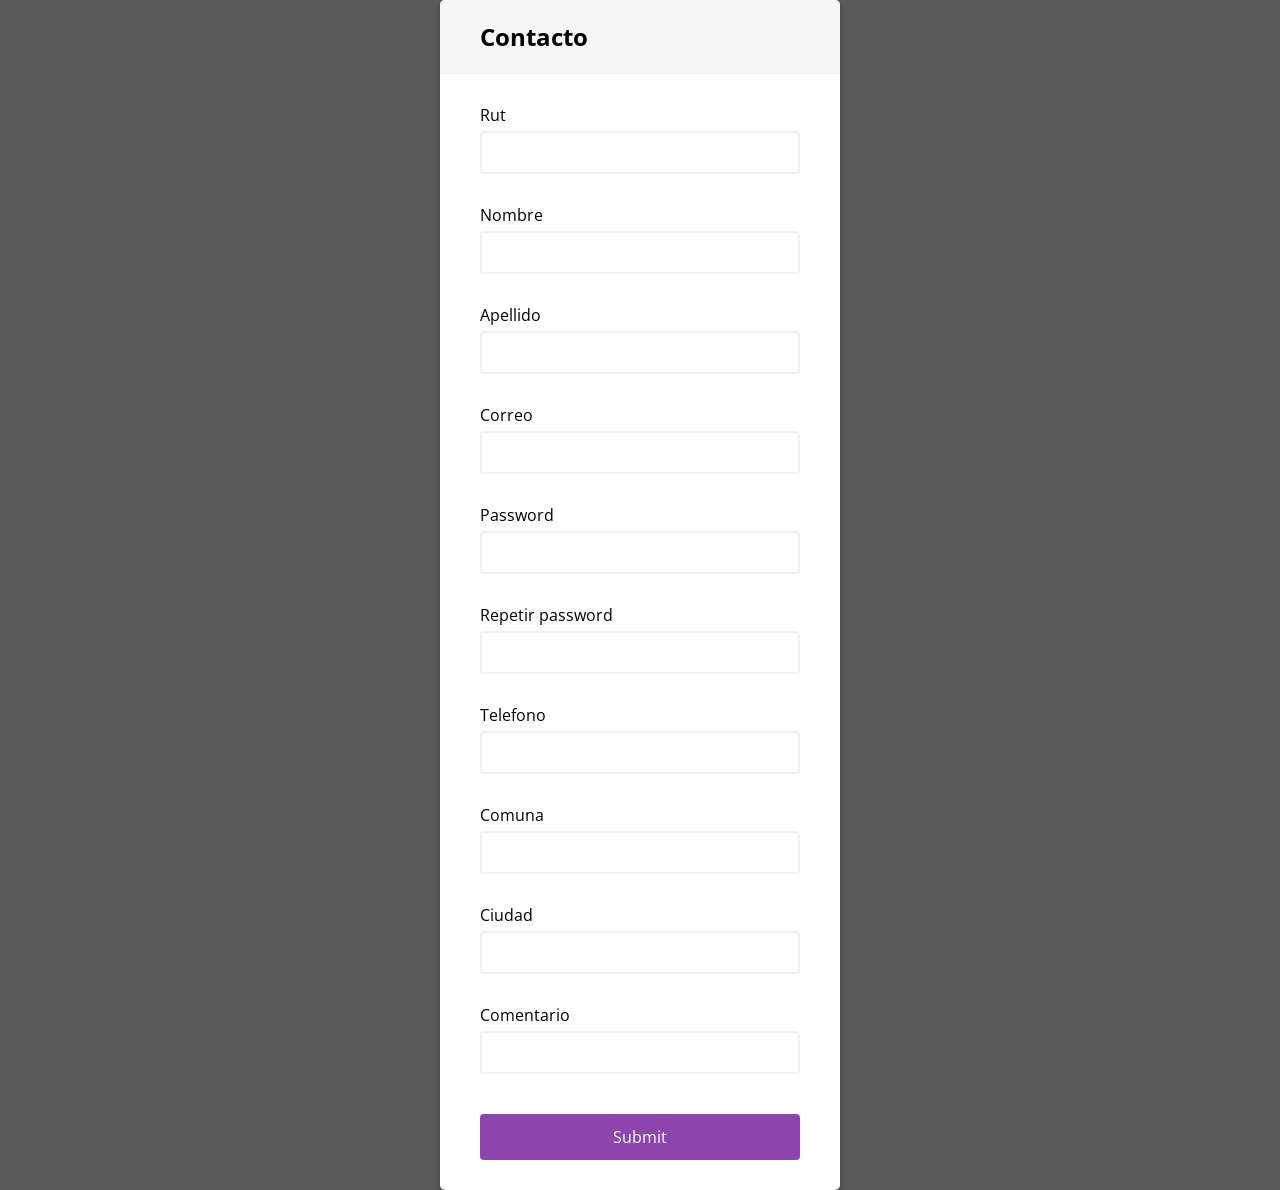
<file: contacto.html>
<!DOCTYPE html>
<html lang="es">
<head>
    <meta charset="UTF-8">
    <meta http-equiv="X-UA-Compatible" content="IE=edge">
    <meta name="viewport" content="width=device-width, initial-scale=1.0">
    <title>Contacto</title>
    <link href="https://fonts.googleapis.com/css?family=Nunito" rel="stylesheet">
    <link rel="stylesheet" href="https://use.fontawesome.com/releases/v5.7.2/css/all.css" integrity="sha384-fnmOCqbTlWIlj8LyTjo7mOUStjsKC4pOpQbqyi7RrhN7udi9RwhKkMHpvLbHG9Sr" crossorigin="anonymous">
    <link rel="stylesheet" href="css/contacto.css">
</head>
<body>


    <div class="container">

        <div class="header">
            <h2>Contacto</h2>
        </div>
        <form id="form" class="form">
            <div class="form-control">
                <label for="rut">Rut</label>
                <input type="text" placeholder="" id="rut" />
                <i class="fas fa-check-circle"></i>
                <i class="fas fa-exclamation-circle"></i>
                <small>Error message</small>
            </div>
            <div class="form-control">
                <label for="nombre">Nombre</label>
                <input type="text" placeholder="" id="nombre" />
                <i class="fas fa-check-circle"></i>
                <i class="fas fa-exclamation-circle"></i>
                <small>Error message</small>
            </div>
            <div class="form-control">
                <label for="apellido">Apellido</label>
                <input type="text" placeholder="" id="apellido" />
                <i class="fas fa-check-circle"></i>
                <i class="fas fa-exclamation-circle"></i>
                <small>Error message</small>
            </div>
            <div class="form-control">
                <label for="correo">Correo</label>
                <input type="email" placeholder="" id="correo" />
                <i class="fas fa-check-circle"></i>
                <i class="fas fa-exclamation-circle"></i>
                <small>Error message</small>
            </div>
            <div class="form-control">
                <label for="password">Password</label>
                <input type="password" placeholder="" id="password"/>
                <i class="fas fa-check-circle"></i>
                <i class="fas fa-exclamation-circle"></i>
                <small>Error message</small>
            </div>
            <div class="form-control">
                <label for="password2">Repetir password</label>
                <input type="password" placeholder="" id="password2"/>
                <i class="fas fa-check-circle"></i>
                <i class="fas fa-exclamation-circle"></i>
                <small>Error message</small>
            </div>
            <div class="form-control">
                <label for="telefono">Telefono</label>
                <input type="number" placeholder="" id="telefono" />
                <i class="fas fa-check-circle"></i>
                <i class="fas fa-exclamation-circle"></i>
                <small>Error message</small>
            </div>
            <div class="form-control">
                <label for="comuna">Comuna</label>
                <input type="text" placeholder="" id="comuna" />
                <i class="fas fa-check-circle"></i>
                <i class="fas fa-exclamation-circle"></i>
                <small>Error message</small>
            </div>
            <div class="form-control">
                <label for="ciudad">Ciudad</label>
                <input type="text" placeholder="" id="ciudad" />
                <i class="fas fa-check-circle"></i>
                <i class="fas fa-exclamation-circle"></i>
                <small>Error message</small>
            </div>
            <div class="form-control">
                <label for="comentario">Comentario</label>
                <input type="text" placeholder="" id="comentario" />
                <i class="fas fa-check-circle"></i>
                <i class="fas fa-exclamation-circle"></i>
                <small>Error message</small>
            </div>
            <button>Submit</button>
        </form>
    </div>


<script src="js/contacto.js"></script>
</body>
</html>
</file>
<file: css/contacto.css>
@import url('https://fonts.googleapis.com/css?family=Muli&display=swap');
@import url('https://fonts.googleapis.com/css?family=Open+Sans:400,500&display=swap');

* {
	box-sizing: border-box;
}

body {
	background-color: #5b585c;
	font-family: 'Open Sans', sans-serif;
	display: flex;
	align-items: center;
	justify-content: center;
	min-height: 100vh;
	margin: 0;
}

.container {
	background-color: #fff;
	border-radius: 5px;
	box-shadow: 0 2px 5px rgba(0, 0, 0, 0.3);
	overflow: hidden;
	width: 400px;
	max-width: 100%;
}

.header {
	border-bottom: 1px solid #f0f0f0;
	background-color: #f7f7f7;
	padding: 20px 40px;
}

.header h2 {
	margin: 0;
}

.form {
	padding: 30px 40px;	
}

.form-control {
	margin-bottom: 10px;
	padding-bottom: 20px;
	position: relative;
}

.form-control label {
	display: inline-block;
	margin-bottom: 5px;
}

.form-control input {
	border: 2px solid #f0f0f0;
	border-radius: 4px;
	display: block;
	font-family: inherit;
	font-size: 14px;
	padding: 10px;
	width: 100%;
}

.form-control input:focus {
	outline: 0;
	border-color: #777;
}

.form-control.success input {
	border-color: #2ecc71;
}

.form-control.error input {
	border-color: #e74c3c;
}

.form-control i {
	visibility: hidden;
	position: absolute;
	top: 40px;
	right: 10px;
}

.form-control.success i.fa-check-circle {
	color: #2ecc71;
	visibility: visible;
}

.form-control.error i.fa-exclamation-circle {
	color: #e74c3c;
	visibility: visible;
}

.form-control small {
	color: #e74c3c;
	position: absolute;
	bottom: 0;
	left: 0;
	visibility: hidden;
}

.form-control.error small {
	visibility: visible;
}

.form button {
	background-color: #8e44ad;
	border: 2px solid #8e44ad;
	border-radius: 4px;
	color: #fff;
	display: block;
	font-family: inherit;
	font-size: 16px;
	padding: 10px;
	margin-top: 20px;
	width: 100%;
}
</file>
